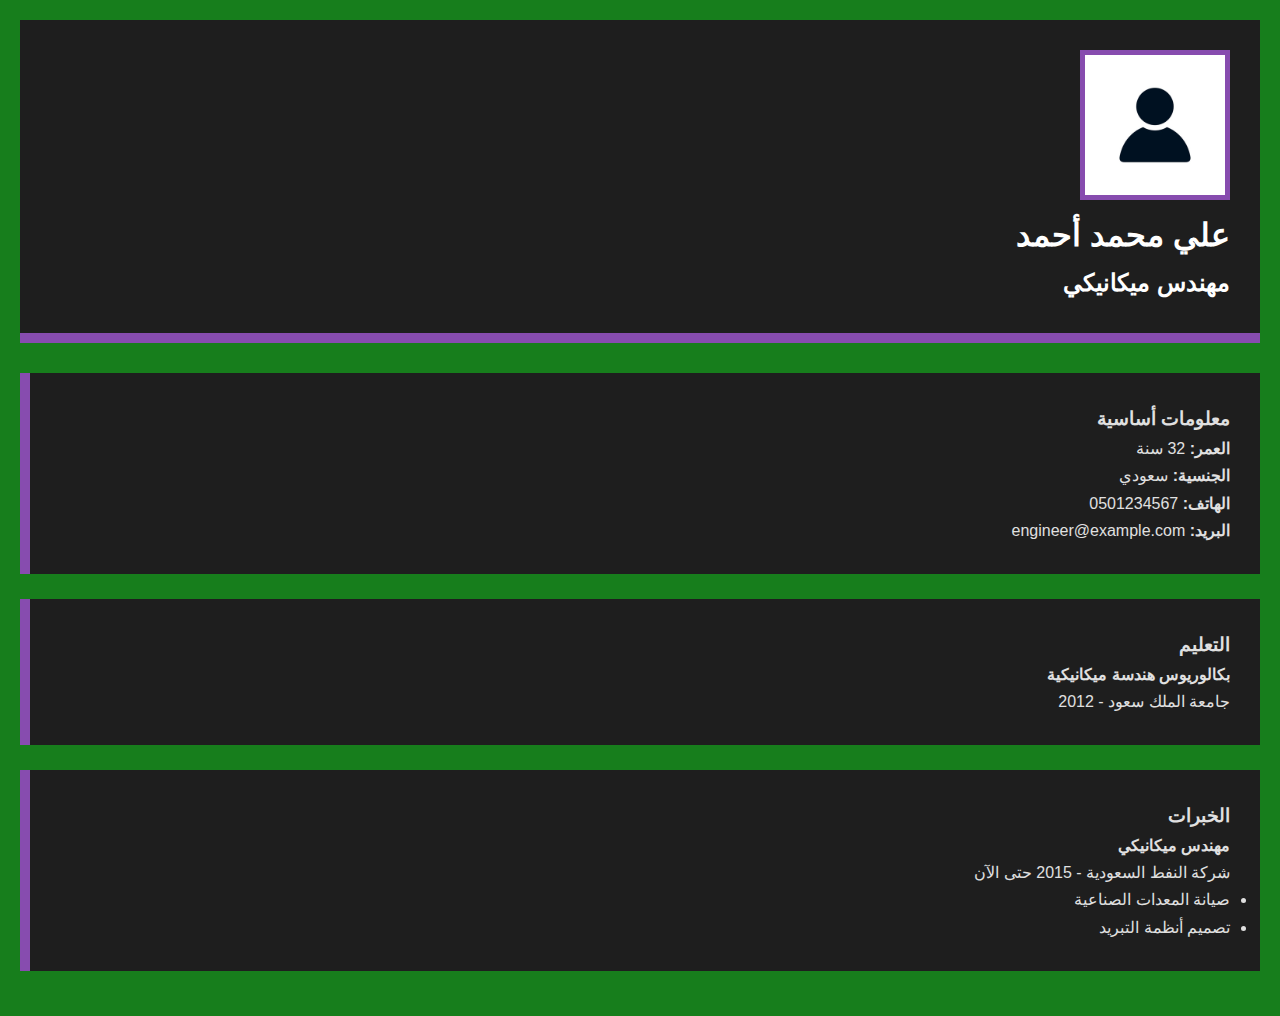
<file: Html&Css&Java/Homework2/html.html>
<!DOCTYPE html>
<html lang="ar" dir="rtl">
<head>
    <meta charset="UTF-8">
    <meta name="viewport" content="width=device-width, initial-scale=1.0">
    <title>سيرة ذاتية</title>
    <link rel="stylesheet" href="style.css">
</head>
<body>
    <div class="resume">
        <!-- الصورة الشخصية -->
        <header>
            <img src="360_F_65772719_A1UV5kLi5nCEWI0BNLLiFaBPEkUbv5Fv.jpg" alt="صورة الشخصية">
            <div class="header-info">
                <h1>علي محمد أحمد</h1>
                <h2>مهندس ميكانيكي</h2>
            </div>
        </header>

        <!-- المعلومات الأساسية -->
        <section class="basic-info">
            <h3>معلومات أساسية</h3>
            <p><strong>العمر:</strong> 32 سنة</p>
            <p><strong>الجنسية:</strong> سعودي</p>
            <p><strong>الهاتف:</strong> 0501234567</p>
            <p><strong>البريد:</strong> engineer@example.com</p>
        </section>
        <section class="education">
            <h3>التعليم</h3>
            <div class="edu-item">
                <h4>بكالوريوس هندسة ميكانيكية</h4>
                <p>جامعة الملك سعود - 2012</p>
            </div>
        </section>

        <!-- الخبرات -->
        <section class="experience">
            <h3>الخبرات</h3>
            <div class="exp-item">
                <h4>مهندس ميكانيكي</h4>
                <p>شركة النفط السعودية - 2015 حتى الآن</p>
                <ul>
                    <li>صيانة المعدات الصناعية</li>
                    <li>تصميم أنظمة التبريد</li>
                </ul>
            </div>
        </section>
    </div>
</body>
</html>
</file>
<file: Html&Css&Java/Homework2/style.css>
/* إعدادات عامة */
* {
    margin: 0;
    padding: 0;
    box-sizing: border-box;
}
/* الجسم */
body {
    font-family: 'Roboto', Arial, sans-serif;
    line-height: 1.7;
    background-color: #177e1c;
    color: #e0e0e0;
    padding: 20px;
    direction: rtl;
}

/* الترويسة */
header {
    background: #1e1e1e;
    color: #ffffff;
    text-align: right;
    padding: 30px;
    margin-bottom: 30px;
    border-radius: 0;
    border-bottom: 10px solid #874caf;
}
/* الإطار */
header img {
    width: 150px;
    height: 150px;
    border: 5px solid #874caf;
    object-fit: cover;
}

/* الأقسام  */
section {
    background: #1e1e1e;
    padding: 30px;
    margin-bottom: 25px;
    border-left: 10px solid #874caf;
}


/* تجاوبية للهاتف */
@media (max-width: 768px) {
    body {
        padding: 0;
    }
    
    header, section {
        border-radius: 0;
    }
    
    header img {
        width: 100px;
        height: 100px;
    }
}
</file>
